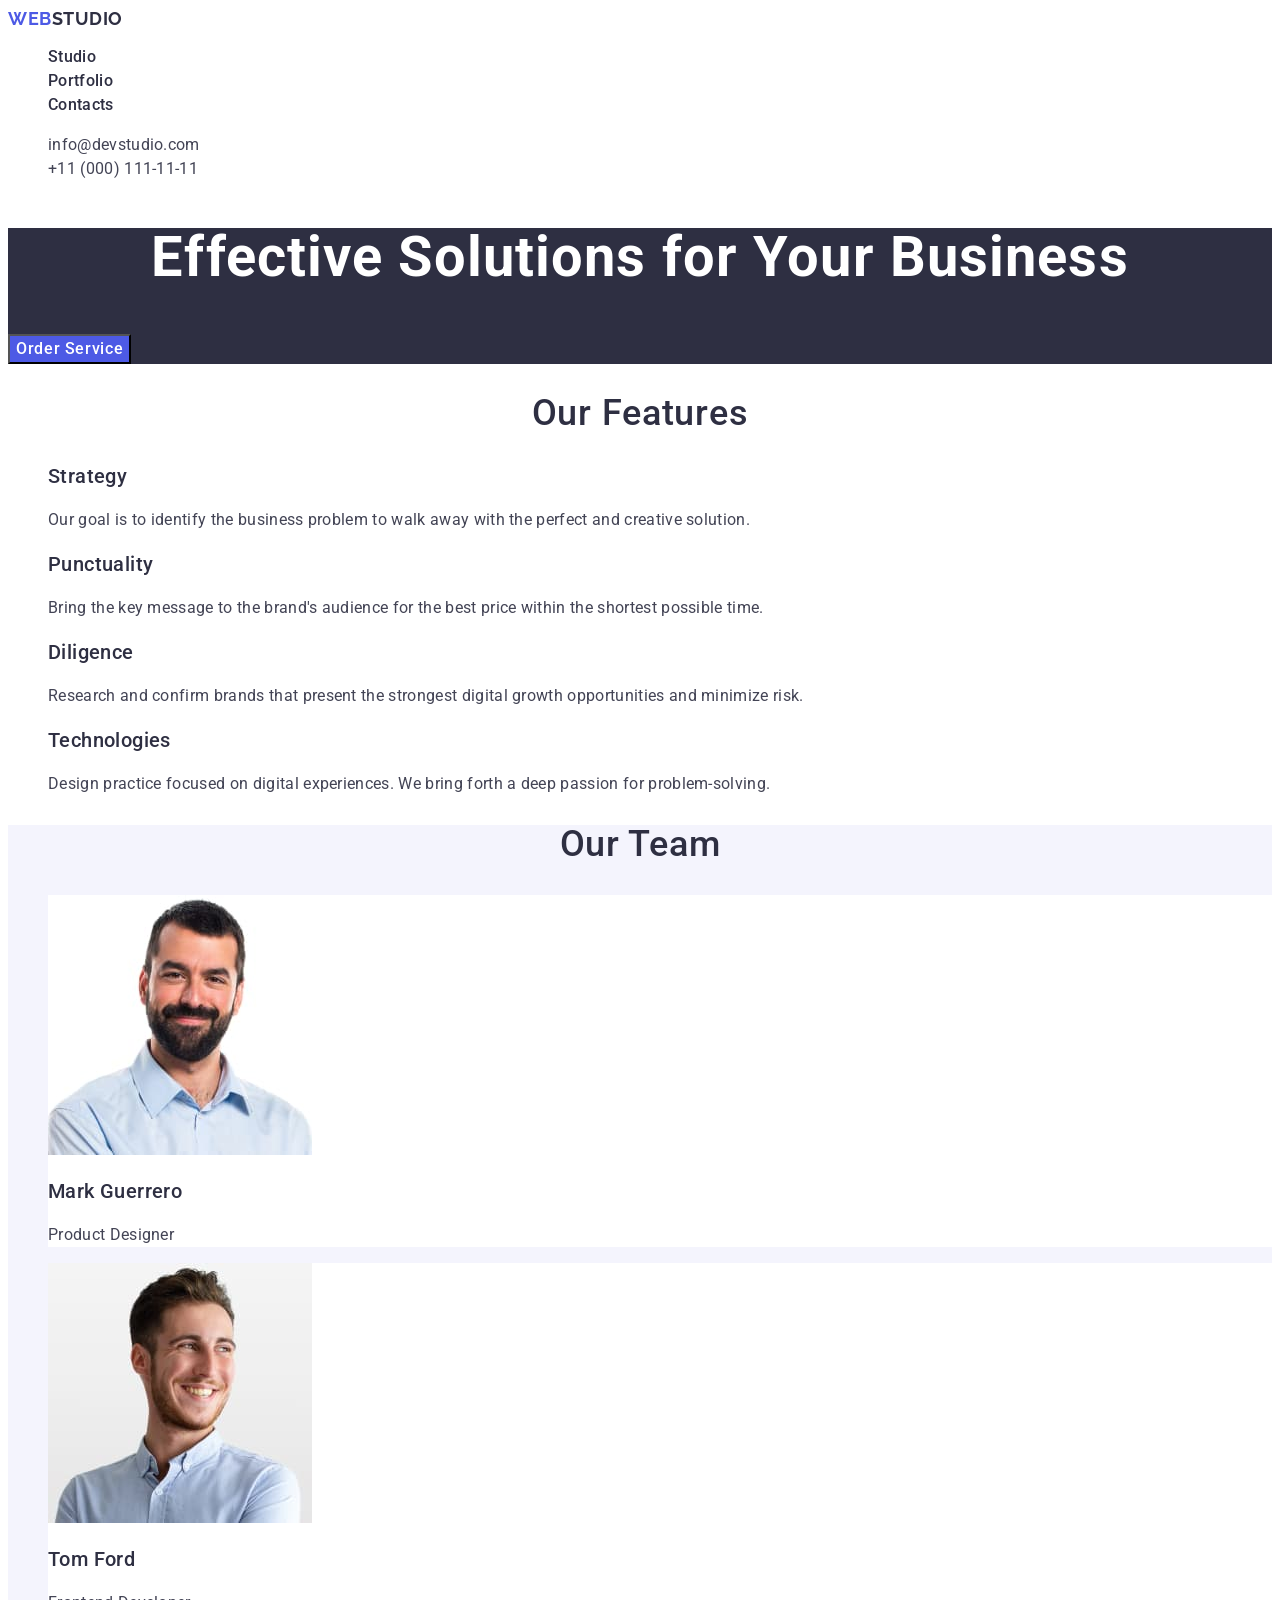
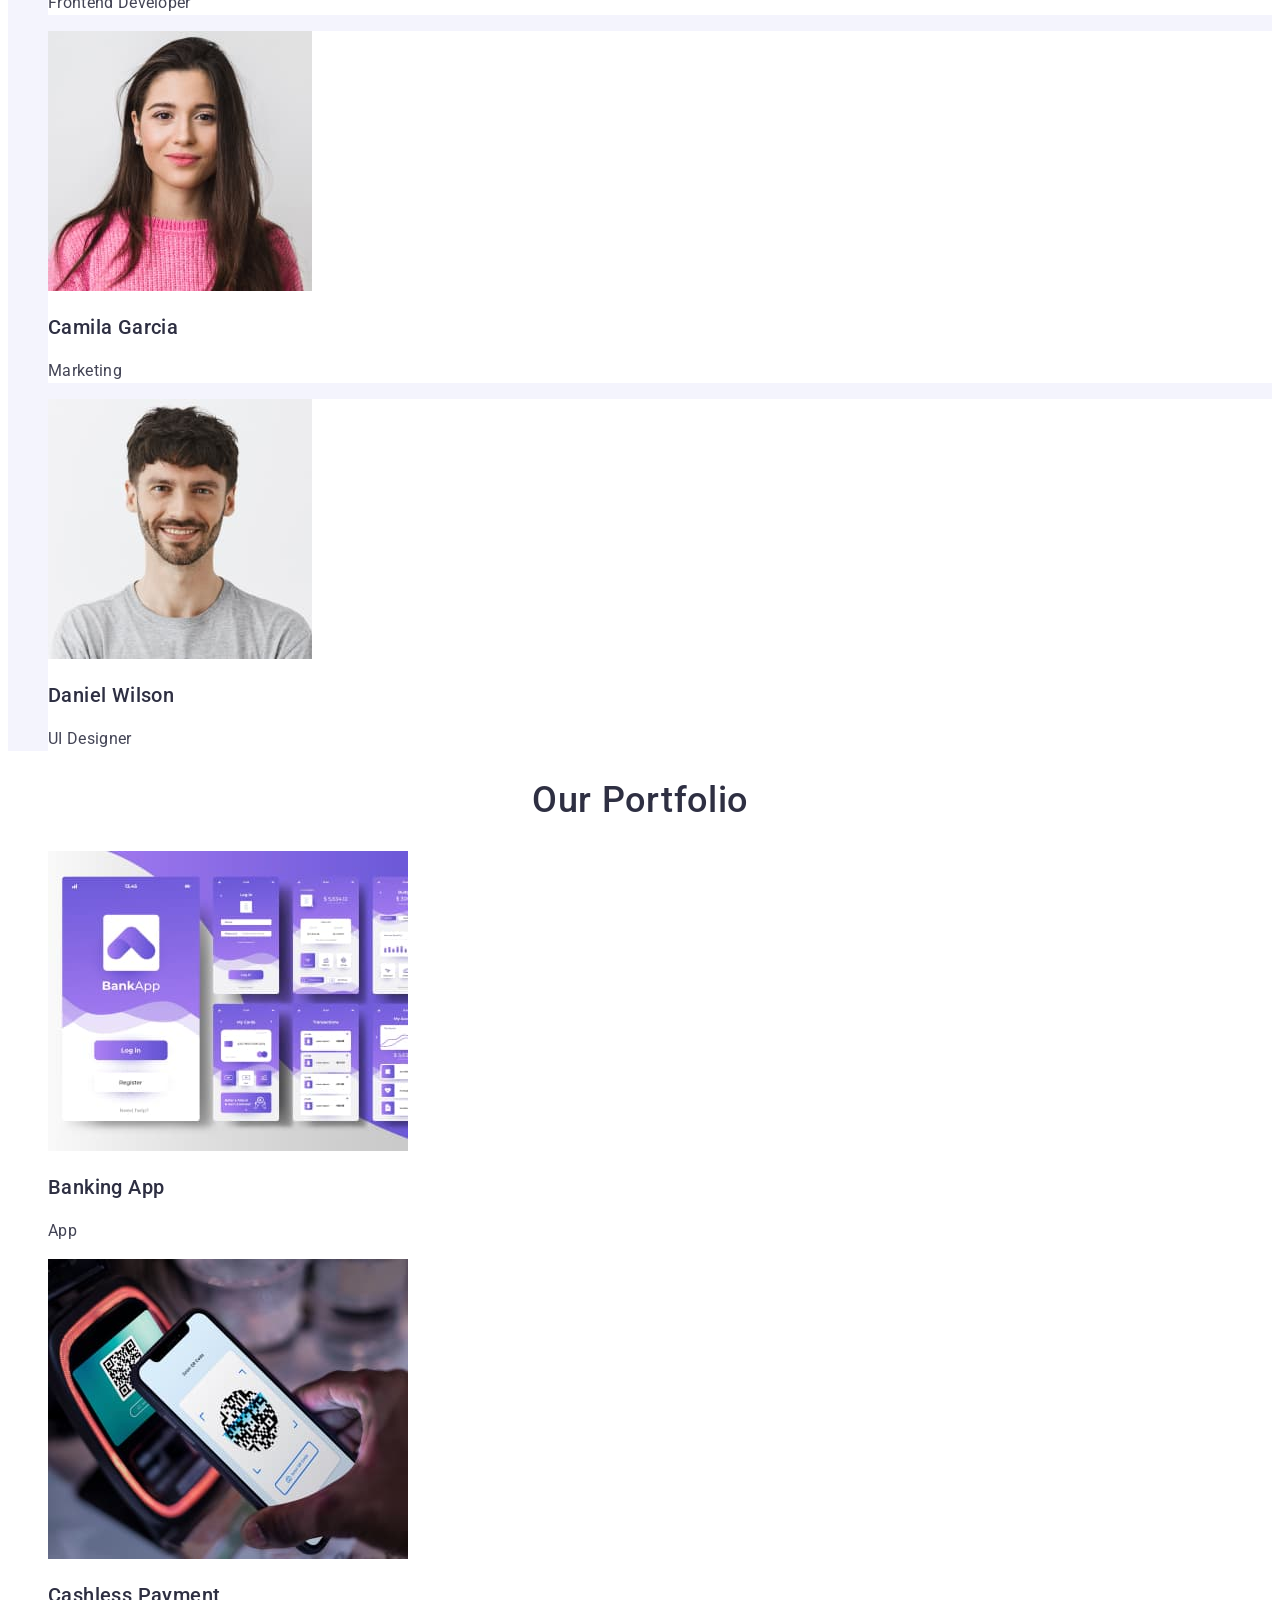
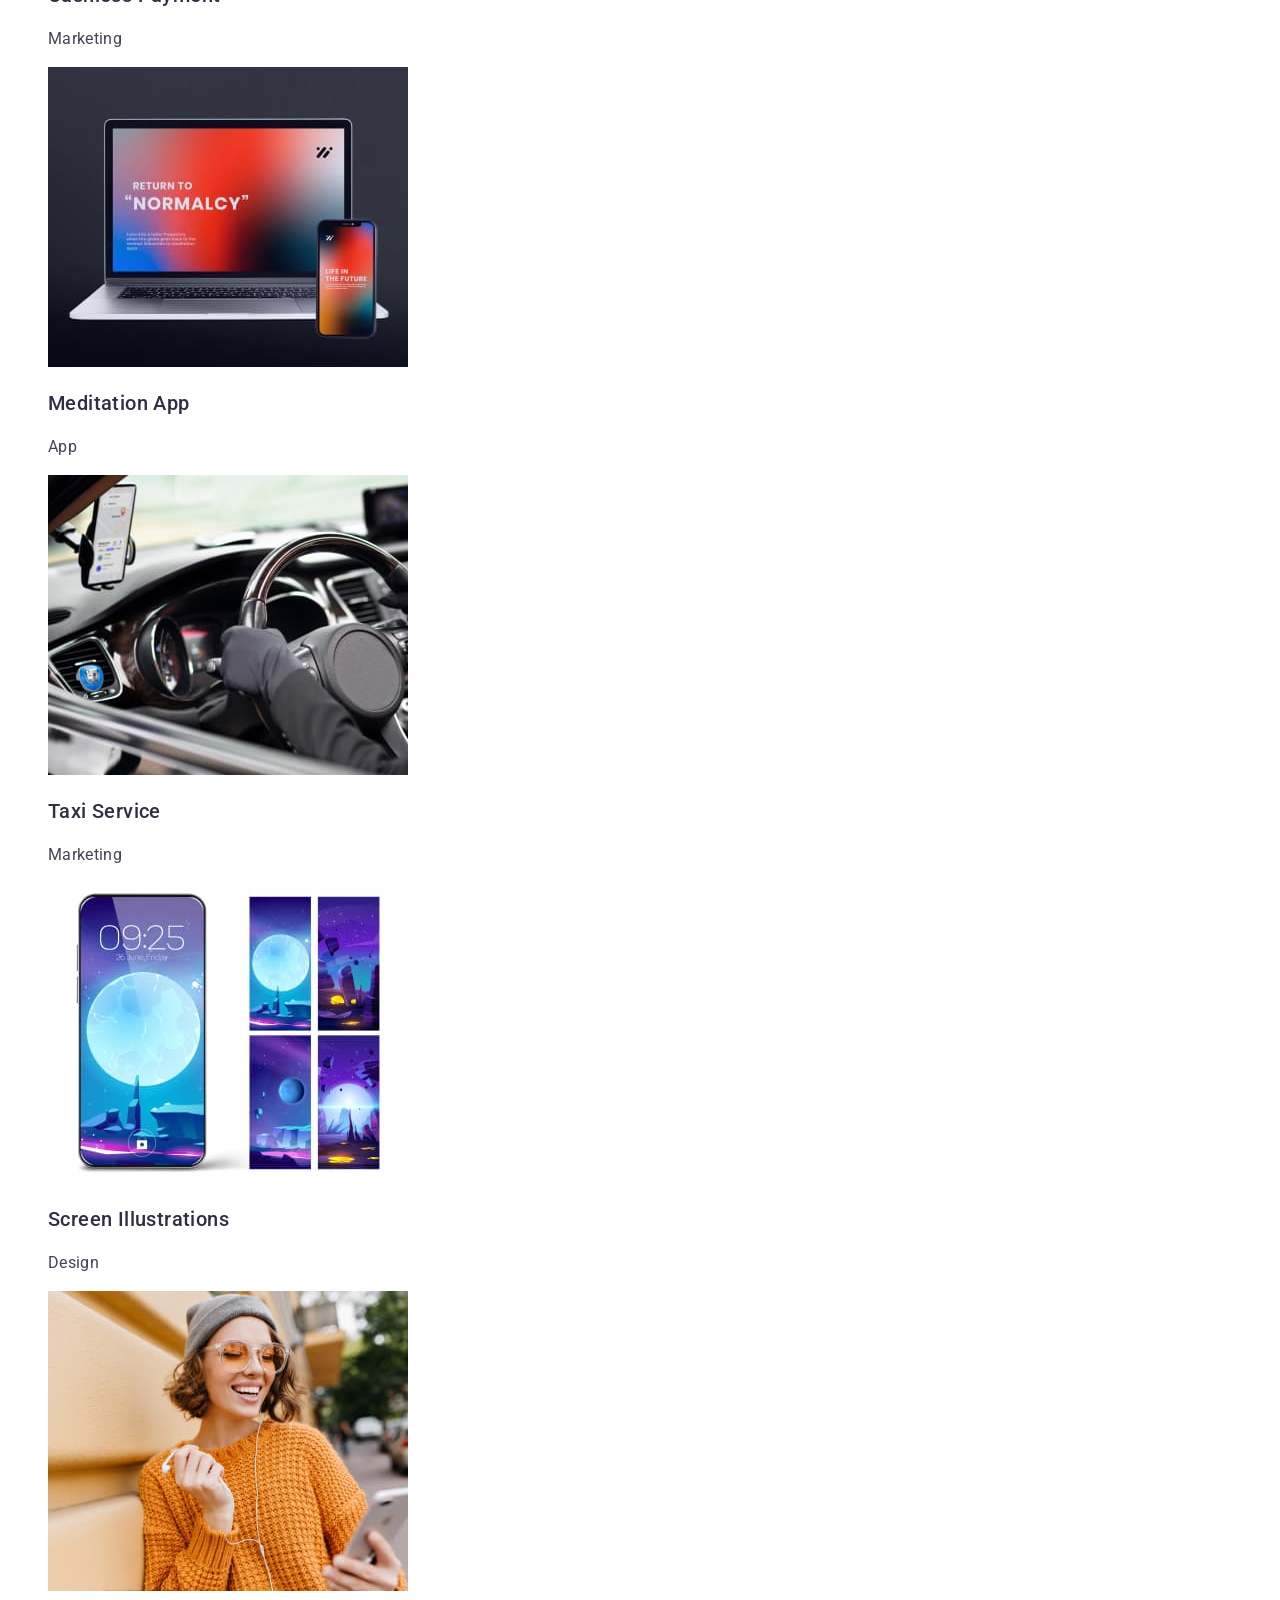
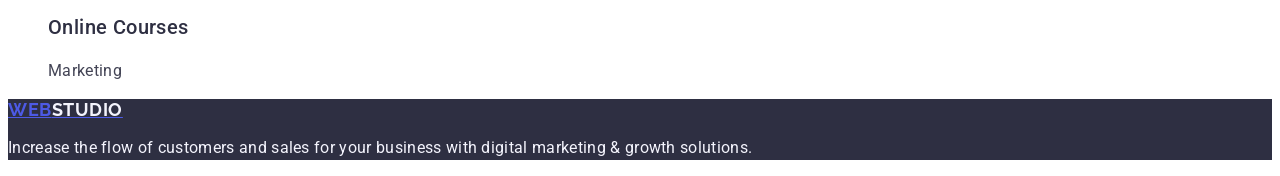
<file: index.html>
<!DOCTYPE html>
<html lang="en">
<meta charset="UTF-8">
<meta name="viewport" content="width=device-width, initial-scale=1.0">
<link rel="preconnect" href="https://fonts.googleapis.com">
<link rel="preconnect" href="https://fonts.gstatic.com" crossorigin>
<link
    href="https://fonts.googleapis.com/css2?family=Raleway:ital,wght@0,700;1,700&family=Roboto:wght@400;500;700&display=swap"
    rel="stylesheet">
<title>Portfolio</title>
<link rel="stylesheet" href="./css/styles.css" />

</head>

<body>
    <header>
        <nav class="navigation-links">
            <a href="./index.html" class="logo">Web<span class="studio-color">Studio</span></a>
            <ul>
                <li><a href="./index.html" class="link">Studio</a></li>
                <li><a href="" class="link">Portfolio</a></li>
                <li><a href="" class="link">Contacts</a></li>
            </ul>
        </nav>
        <address class="address-details">
            <ul>
                <li><a href="mailto:info@devstudio.com" class="li-link">info@devstudio.com</a></li>
                <li><a href="tel:+110001111111" class="li-link">+11 (000) 111-11-11</a></li>
            </ul>
        </address>
    </header>

    <main>
        <section class="section-details">
            <h1 class="top-class-text">Effective Solutions for Your Business</h1>
            <button type="button" class="button-class">Order Service</button>
        </section>

        <section>
            <h2 class="philosophy-header-title">Our Features</h2>
            <ul>
                <li>
                    <h3 class="sol-class">Strategy</h3>
                    <p class="p-section-text">Our goal is to identify the business problem to walk away with the perfect
                        and creative solution.</p>
                </li>
                <li>
                    <h3 class="sol-class">Punctuality</h3>
                    <p class="p-section-text">Bring the key message to the brand's audience for the best price within
                        the shortest possible time.</p>
                </li>
                <li>
                    <h3 class="sol-class">Diligence</h3>
                    <p class="p-section-text">Research and confirm brands that present the strongest digital growth
                        opportunities and minimize risk.</p>
                </li>
                <li>
                    <h3 class="sol-class">Technologies</h3>
                    <p class="p-section-text">Design practice focused on digital experiences. We bring forth a deep
                        passion for problem-solving.</p>
                </li>
            </ul>
        </section>

        <section class="team-section">
            <h2 class="philosophy-header-title">Our Team</h2>
            <ul>
                <li class="ourteam-section">
                    <img src="./images/01.Mark.jpg" alt="Team member1" width="264" />
                    <h3 class="sol-class">Mark Guerrero</h3>
                    <p class="p-section-text">Product Designer</p>
                </li>
                <li class="ourteam-section">
                    <img src="./images/02.Tom.jpg" alt="Team member2" width="264" />
                    <h3 class="sol-class">Tom Ford</h3>
                    <p class="p-section-text">Frontend Developer</p>
                </li>
                <li class="ourteam-section">
                    <img src="./images/03.Camila.jpg" alt="Team member3" width="264" />
                    <h3 class="sol-class">Camila Garcia</h3>
                    <p class="p-section-text">Marketing</p>
                </li>
                <li class="ourteam-section">
                    <img src="./images/04.Daniel.jpg" alt="Team member4" width="264" />
                    <h3 class="sol-class">Daniel Wilson</h3>
                    <p class="p-section-text">UI Designer</p>
                </li>
            </ul>
        </section>

        <section>
            <h2 class="philosophy-header-title">Our Portfolio</h2>
            <ul>
                <li>
                    <img src="./images/bank.jpg" alt="payment" width="360" />
                    <h3 class="sol-class">Banking App</h3>
                    <p class="p-section-text">App</p>
                </li>

                <li>
                    <img src="./images/cas.jpg" alt="payment" width="360" />
                    <h3 class="sol-class">Cashless Payment</h3>
                    <p class="p-section-text">Marketing</p>
                </li>

                <li>
                    <img src="./images/app.jpg" alt="app" width="360" />
                    <h3 class="sol-class">Meditation App</h3>
                    <p class="p-section-text">App</p>
                </li>

                <li>
                    <img src="./images/taxi.jpg" alt="taxi" width="360" />
                    <h3 class="sol-class">Taxi Service</h3>
                    <p class="p-section-text">Marketing</p>
                </li>

                <li>
                    <img src="./images/screen.jpg" alt="phone" width="360" />
                    <h3 class="sol-class">Screen Illustrations</h3>
                    <p class="p-section-text">Design</p>
                </li>

                <li>
                    <img src="./images/online.jpg" alt="courses" width="360" />
                    <h3 class="sol-class">Online Courses</h3>
                    <p class="p-section-text">Marketing</p>
                </li>
            </ul>
        </section>
    </main>

    <footer class="footer-portfolio">
        <a href="./index.html" class="footer-logo">Web<span class="logo-white">Studio</span></a>
        <p class="acapit-footer-text">Increase the flow of customers and sales for your business with digital marketing
            & growth solutions.</p>
    </footer>
</body>

</html>
</file>
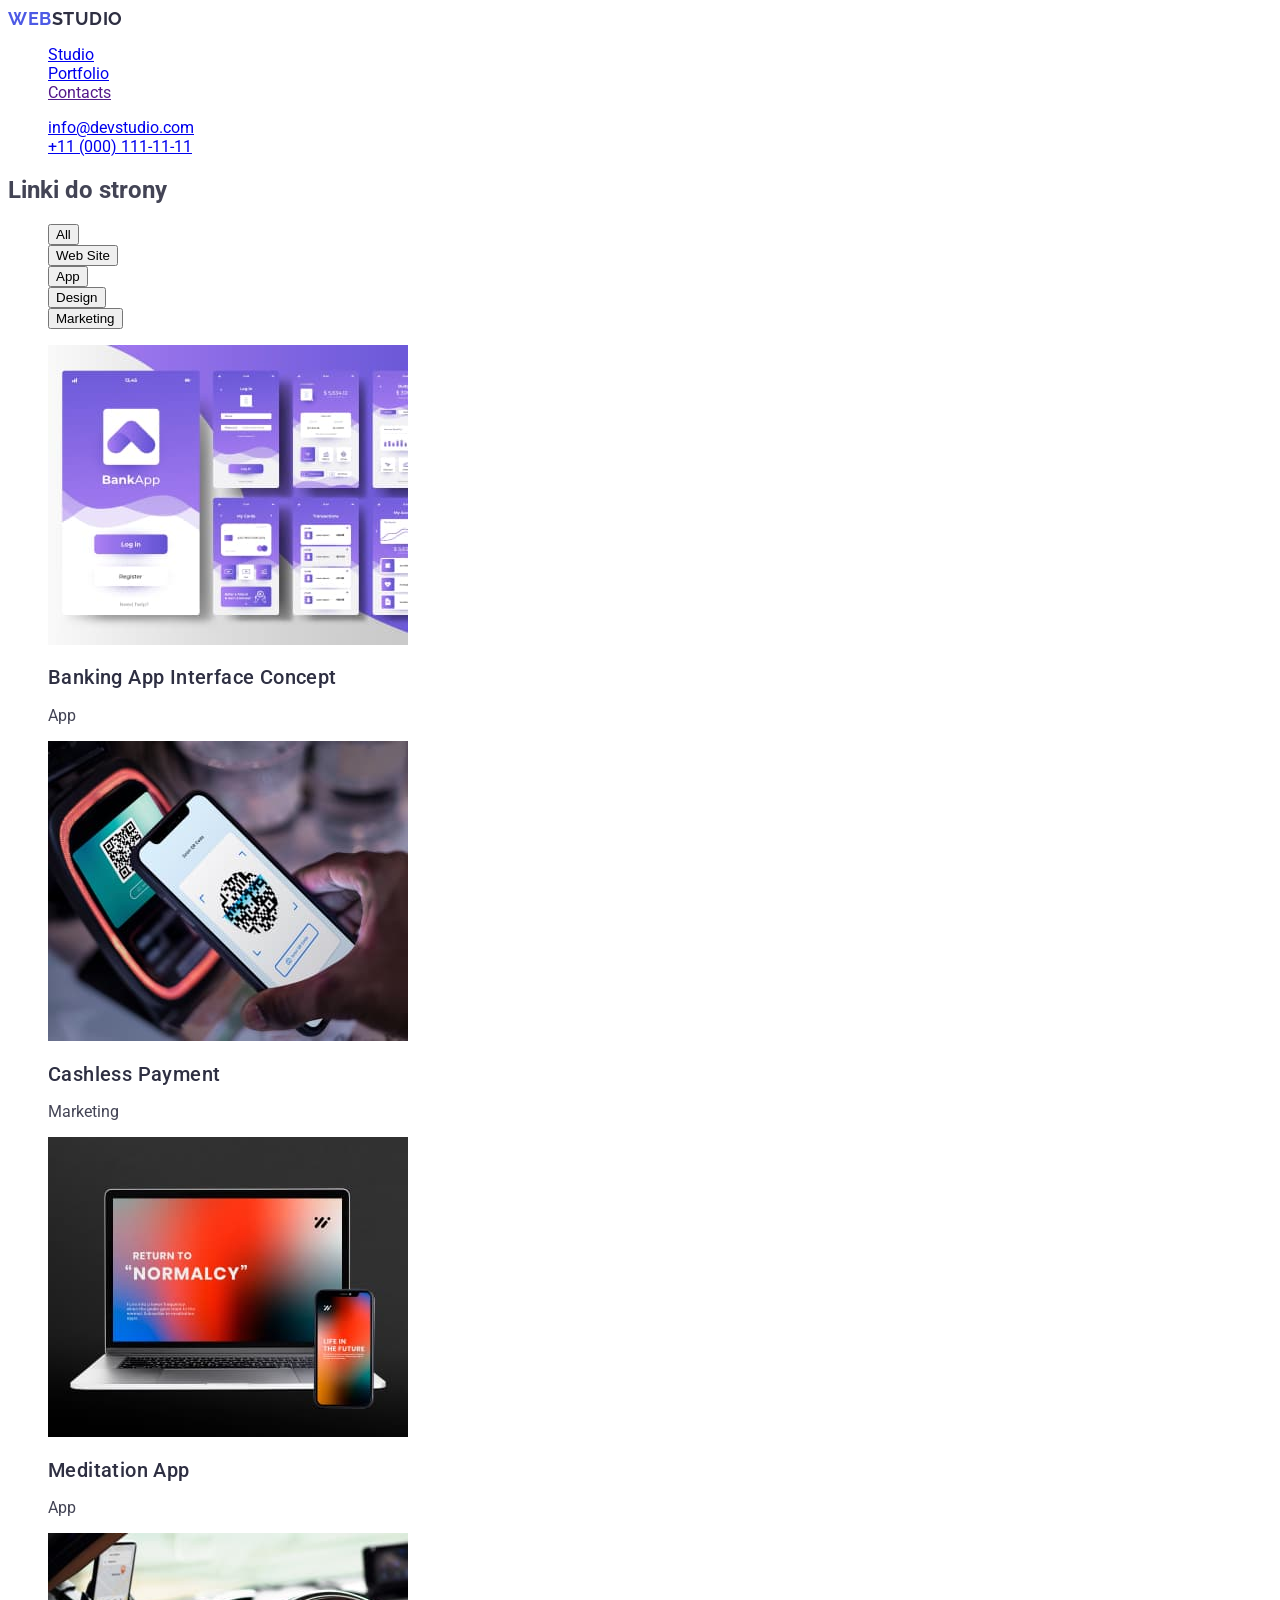
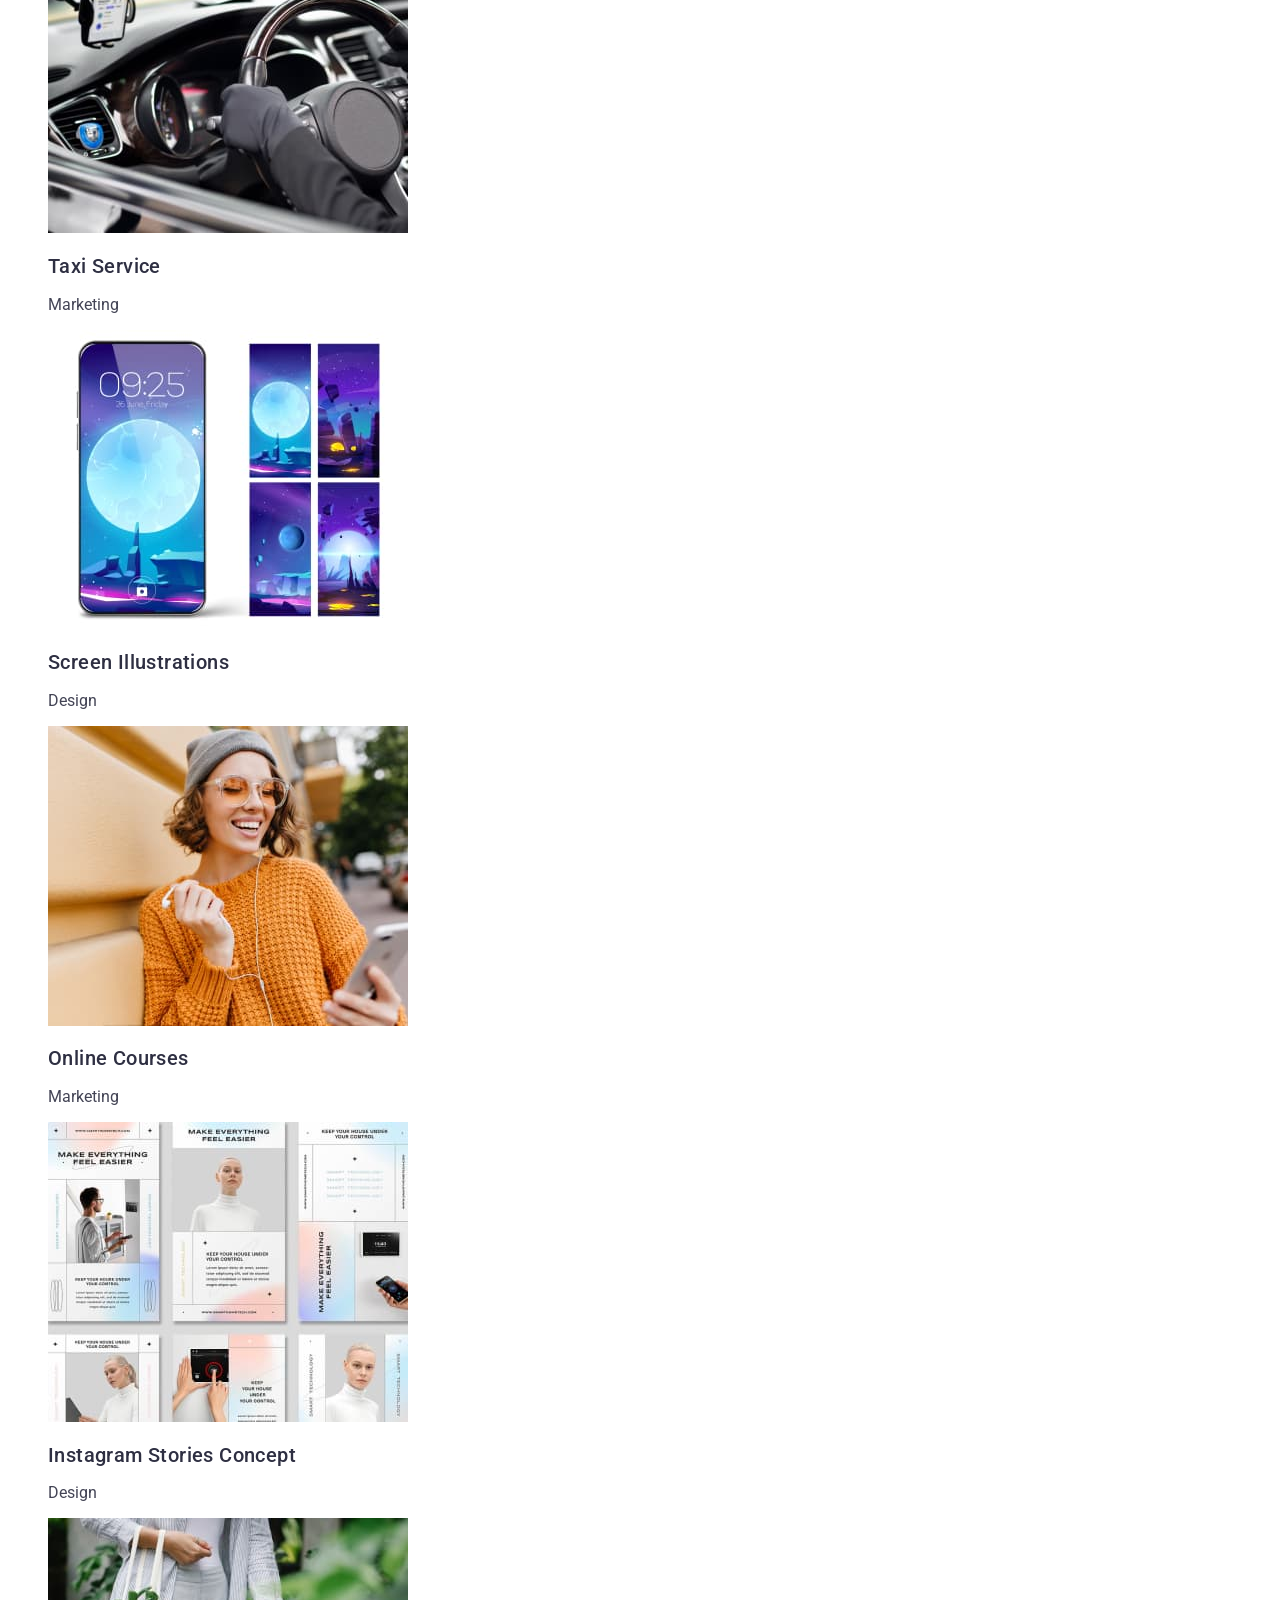
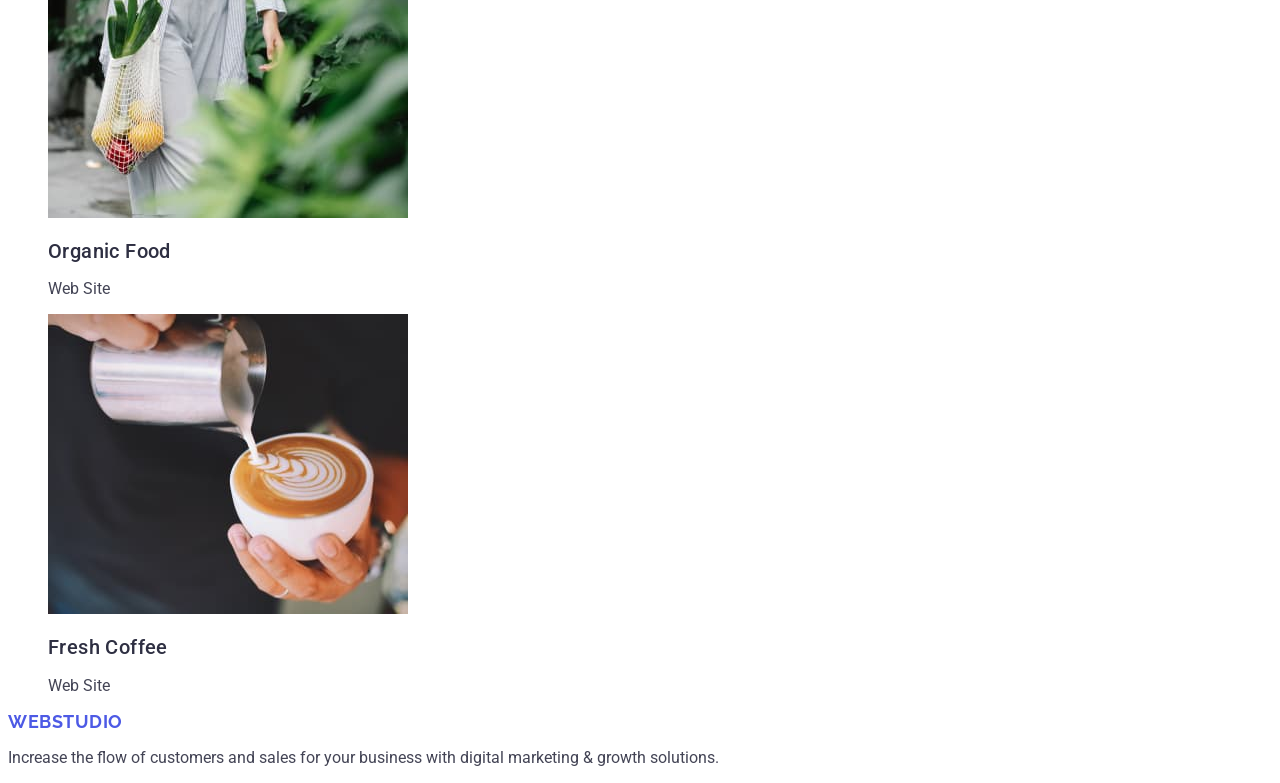
<file: portfolio.html>
<!DOCTYPE html>
<html lang="en">

<head>
    <meta charset="UTF-8" />
    <meta name="viewport" content="width=device-width, initial-scale=1.0" />
    <title>Main Page</title>
    <link
        href="https://fonts.googleapis.com/css2?family=Raleway:wght@800&family=Roboto:wght@400;500;700;900&display=swap"
        rel="stylesheet" />
    <link rel="preconnect" href="https://fonts.googleapis.com" />
    <link rel="preconnect" href="https://fonts.gstatic.com" crossorigin />
    <link rel="stylesheet" href="./css/styles.css" />
</head>

<body>
    <header>
        <nav>
            <a href="./index.html" class="logo link">
                WEB<span class="studio-color">Studio</span>
            </a>
            <ul class="list">
                <li>
                    <a href="./index.html" class="logo-class font link">Studio</a>
                </li>
                <li>
                    <a href="./portfolio.html" class="logo-class font link">Portfolio</a>
                </li>
                <li>
                    <a href="" class="logo-class font link">Contacts</a>
                </li>
            </ul>
        </nav>
        <address class="address-details">
            <ul class="list">
                <li>
                    <a href="mailto:info@devstudio.com" class="li-links link">info@devstudio.com</a>
                </li>
                <li>
                    <a href="tel:+110001111111" class="li-links link">+11 (000) 111-11-11</a>
                </li>
            </ul>
        </address>
    </header>
    <main>
        <section>
            <h1>Linki do strony</h1>
            <ul class="list">
                <li><button type="button" class="style-button">All</button></li>
                <li><button type="button" class="style-button">Web Site</button></li>
                <li><button type="button" class="style-button">App</button></li>
                <li><button type="button" class="style-button">Design</button></li>
                <li><button type="button" class="style-button">Marketing</button></li>
            </ul>
            <ul class="list">
                <li>
                    <a class="link">
                        <img src="./images/bank.jpg" alt="aplikacja banku" width="360" height="300" />
                        <h2 class="sol-class">Banking App Interface Concept</h2>
                        <p class="class-port">App</p>
                    </a>
                </li>
                <li>
                    <a class="link">
                        <img src="./images/tel.jpg" alt="platosc zblizeniowa" width="360" height="300" />
                        <h2 class="sol-class">Cashless Payment</h2>
                        <p class="class-port">Marketing</p>
                    </a>
                </li>
                <li>
                    <a class="link">
                        <img src="./images/lap.jpg" alt="meditation app" width="360" height="300" />
                        <h2 class="sol-class">Meditation App</h2>
                        <p class="class-port">App</p>
                    </a>
                </li>
                <li>
                    <a class="link">
                        <img src="./images/car.jpg" alt="serwis taksowek" width="360" height="300" />
                        <h2 class="sol-class">Taxi Service</h2>
                        <p class="class-port">Marketing</p>
                    </a>
                </li>
                <li>
                    <a class="link">
                        <img src="./images/pho.jpg" alt="obrazy wyswietlacza" width="360" height="300" />
                        <h2 class="sol-class">Screen Illustrations</h2>
                        <p class="class-port">Design</p>
                    </a>
                </li>
                <li>
                    <a class="link">
                        <img src="./images/wom.jpg" alt="pani zadowolona z zycia" width="360" height="300" />
                        <h2 class="sol-class">Online Courses</h2>
                        <p class="class-port">Marketing</p>
                    </a>
                </li>
                <li>
                    <a class="link">
                        <img src="./images/ins.jpg" alt="story na instagramie" width="360" height="300" />
                        <h2 class="sol-class">Instagram Stories Concept</h2>
                        <p class="class-port">Design</p>
                    </a>
                </li>
                <li>
                    <a class="link">
                        <img src="./images/veg.jpg" alt="zdrowa zywnosc ekologiczna" width="360" height="300" />
                        <h2 class="sol-class">Organic Food</h2>
                        <p class="class-port">Web Site</p>
                    </a>
                </li>
                <li>
                    <a class="link">
                        <img src="./images/caf.jpg" alt="kawa z mlekiem" width="360" height="300" />
                        <h2 class="sol-class">Fresh Coffee</h2>
                        <p class="class-port">Web Site</p>
                    </a>
                </li>
            </ul>
        </section>
    </main>
    <footer class="portfolio-footer">
        <a class="logo link" href="./index.html">Web<span class="studio-class">Studio</span></a>
        <p class="footer-acapit">
            Increase the flow of customers and sales for your business with digital
            marketing & growth solutions.
        </p>
    </footer>
</body>

</html>
</file>
<file: css/styles.css>
body {
    font-size: 'Roboto', sans-serif;
    font-family: "Roboto", sans-serif;
    color: #434455;
    background-color: #FFFFFF;
}


.logo {
    font-family: 'Raleway', sans-serif;
    font-weight: 700;
    font-size: 18px;
    line-height: 1.17;
    letter-spacing: 0.03em;
    text-transform: uppercase;
    text-decoration: none;
    color: #4D5AE5;
}

.studio-color {
    color: #2E2F42;
}

.logo {
    color: #4D5AE5;
}

ul {
    list-style-type: none;
}


.navigation-links .link {
    color: #2E2F42;
    font-size: 16px;
    font-weight: 500;
    line-height: 1.5;
    letter-spacing: 0.02em;
    text-decoration: none;
}

.navigation-links .link:hover {
    color: #404BBF;
}

.navigation-links .link:active {
    color: #404BBF;
}


.address-details {
    font-style: normal;
}

.li-link {
    font-size: 16px;
    line-height: 1.5;
    letter-spacing: 0.02em;
    color: #434455;
    text-decoration: none;
}
.link:hover,
.li-link:hover {
    color: #404BBF;
}
.link:focus,
.li-link:focus {
    color: #404BBF;
}
.link:active,
.li-link:active {
    color: #404BBF;
}

.section-details {
background-color: #2E2F42;
}


.top-class-text {
    font-size: 56px;
    line-height: 1.07;
    text-align: center;
    letter-spacing: 0.02em;
    color: #FFFFFF;
}

.button-class {
    background-color: #4D5AE5;
    font-family: 'Roboto', sans-serif;
    font-weight: 500;
    font-size: 16px;
    line-height: 1.5;
    letter-spacing: 0.04em;

    color: #FFFFFF;
    cursor: pointer;
}

.button-class:hover,
.button-class:active,
.button-class:focus {
    background-color: #404BBF;
}


.philosophy-header-title {
    font-weight: 500;
    font-size: 36px;
    line-height: 1.11;
    text-align: center;
    letter-spacing: 0.02em;
    color: #2E2F42;
    text-transform: capitalize;
}

.sol-class {
    font-weight: 500;
    font-size: 20px;
    line-height: 1.2;
    letter-spacing: 0.02em;
    color: #2E2F42;
}

.team-card-background {
    background-color: #FFFFFF;
}

.p-section-text {
    font-size: 16px;
    line-height: 1.5;
    letter-spacing: 0.02em;
    color: #434455;
}


.team-section {
    background-color: #F4F4FD;
}

.ourteam-section {
    background-color: #FFFFFF;
}


.footer-portfolio {
    background-color: #2E2F42;
}

.footer-logo {
    font-family: 'Raleway', sans-serif;
    font-weight: 700;
    font-size: 18px;
    line-height: 1.17;
    letter-spacing: 0.03em;
    text-transform: uppercase;
    color: #4D5AE5;
}

.logo-white {
    color: #F4F4FD;
}

.acapit-footer-text {
    line-height: 1.5;
    color: #F4F4FD;
    letter-spacing: 0.02em;
}
</file>
